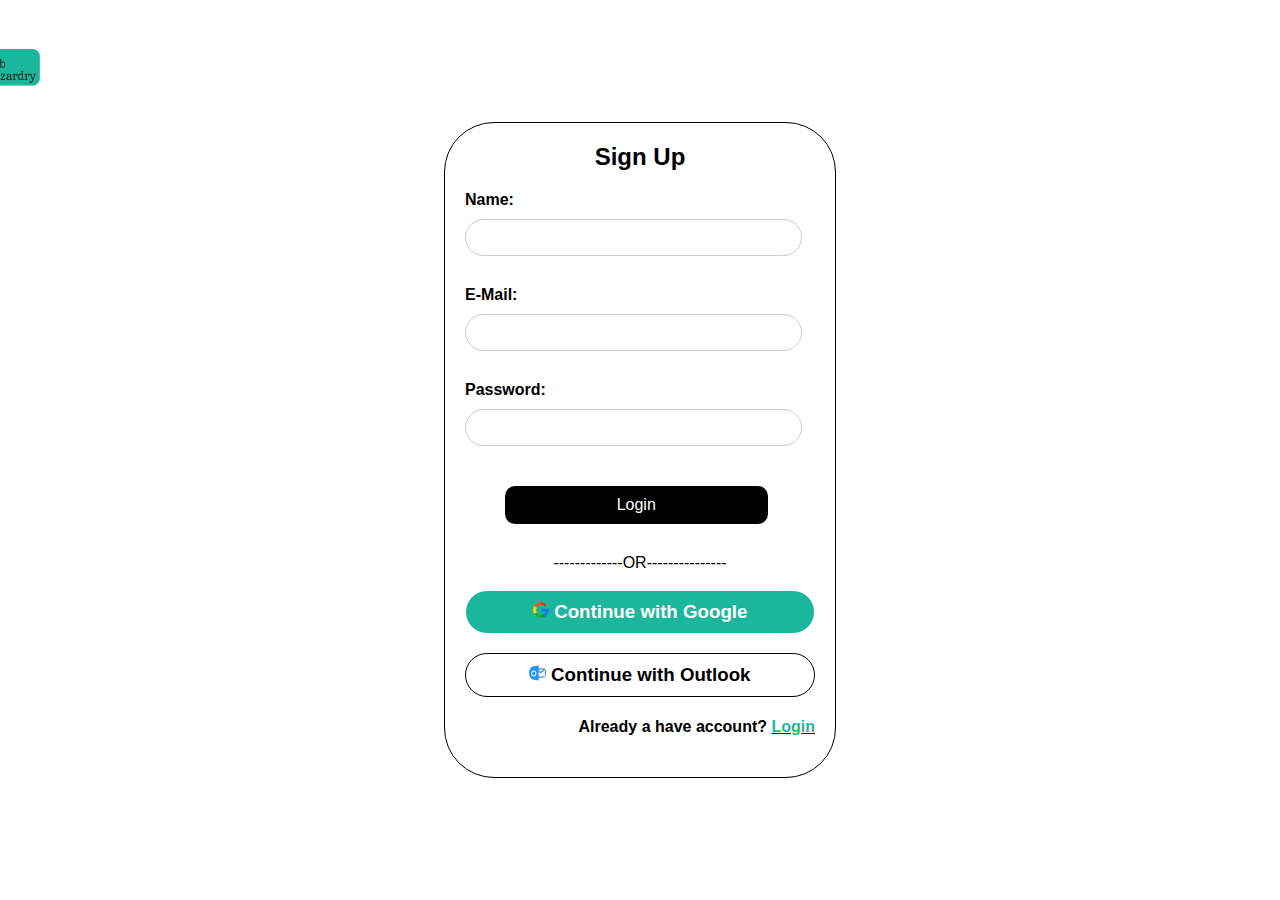
<file: signup_page/index.html>
<!DOCTYPE html>
<html lang="en">
<head>
    <meta charset="UTF-8">
    <meta http-equiv="X-UA-Compatible" content="IE=edge">
    <meta name="viewport" content="width=device-width, initial-scale=1.0">
    <title>Login - DUSTER</title>
    <link rel="stylesheet" href="styleSignup.css">
    <a  href="mainpages/index.html"><img src="signuppage_img/logoweb.png" class ="navlogo" alt="" /></a>
</head>
<body>
    <!-- <a  href=".html"><img src="loginpage_img/banner.png" class ="navlogo" alt="" /></a> -->
    <div class="login-container">
        <h1>Sign Up</h1>
        <form action="login.php" method="POST">
            <div class="up">   
                <label for="username">Name:</label>
                <input type="text" id="username" name="username" required>
                <br>
                <label for="username">E-Mail:</label>
                <input type="text" id="username" name="username" required>
                <br>
                <label for="password">Password:</label>
                <input type="password" id="password" name="password" required>
                <br>
                </div>
                <button type="submit">Login</button>
         
        </form>
        <p>-------------OR---------------</p>
        <div>
            <h3 class="google"><img class="googleimg" src="signuppage_img/google.png" alt=""> Continue with Google</h3>
            <h3 class="outlook"><img class="outlookimg" src="signuppage_img/outlook.png" alt=""> Continue with Outlook</h3>
            <h4>Already a have account?   <a href="./loginpage.html"><span class="span">Login</span> </a> </h4>
        </div>
    </div>
</body>
</html>
</file>
<file: signup_page/styleSignup.css>
/* Reset default browser styles */
body, h1, h2, p, input, button {
    margin: 0;
    padding: 0;
}
.navlogo{
    width: 150px;
    float: left;
    margin-bottom: 750px;
    margin-left: -490px;
}

body {
    font-family: Arial, sans-serif;
    background-color: #ffffff;
    display: flex;
    justify-content: center;
    align-items: center;
    height: 100vh;
}

.login-container {
    background-color: #fff;
    border-radius: 50px;
    /* box-shadow: 0 0 10px rgba(0, 0, 0, 0.1); */
    padding: 20px;
    width: 350px;
    text-align: left;
    border: 1px solid;
    /* border: 100px; */
}

h1 {
    font-size: 24px;
    margin-bottom: 20px;
    text-align: center;
}

label {
    font-weight: bold;
}

input[type="text"],
input[type="password"] {
    width: 90%;
    padding: 10px;
    margin-bottom: 30px;
    border: 1px solid #ccc;
    border-radius: 20px;
    margin-top: 10px;
}

button {
    background-color: #000000;
    color: #fff;
    border: none;
    border-radius: 10px;
    width: 75%;
    padding: 10px 20px;
    cursor: pointer;
    font-size: 16px;
   margin-left:40px;
}
.up{
    margin-bottom: 10px;
}
p{
    text-align: center;
    padding-top: 30px;
}
button:hover {
    background-color: #1ab79d;
    transition: 0.5s;
}
.google{
    border: 1px solid;
    border-radius: 100px;
    text-align: center;
    padding: 10px 10px;
    background-color:#1ab79d ;
    color: white;
}
h4{
    text-align: right;
}
.span{
    color: #1ab79d;
}
.google:hover{
    background-color: #000000;
    transition: 0.5s;
}
.outlook{
    border: 1px solid;
    border-radius: 100px;
    text-align: center;
    padding: 10px 10px;
    
}
.outlook:hover{
    background-color: #1ab79d;
    transition: 1s;
}
.googleimg{
    width: 5%;
     border-radius: 20px;
     /* background-color: black; */
}
.outlookimg{
    width: 5%;
     border-radius: 20px;
}

/* Responsive styles */
@media screen and (max-width: 768px) {
    .login-container {
        width: 90%;
    }
}
</file>
